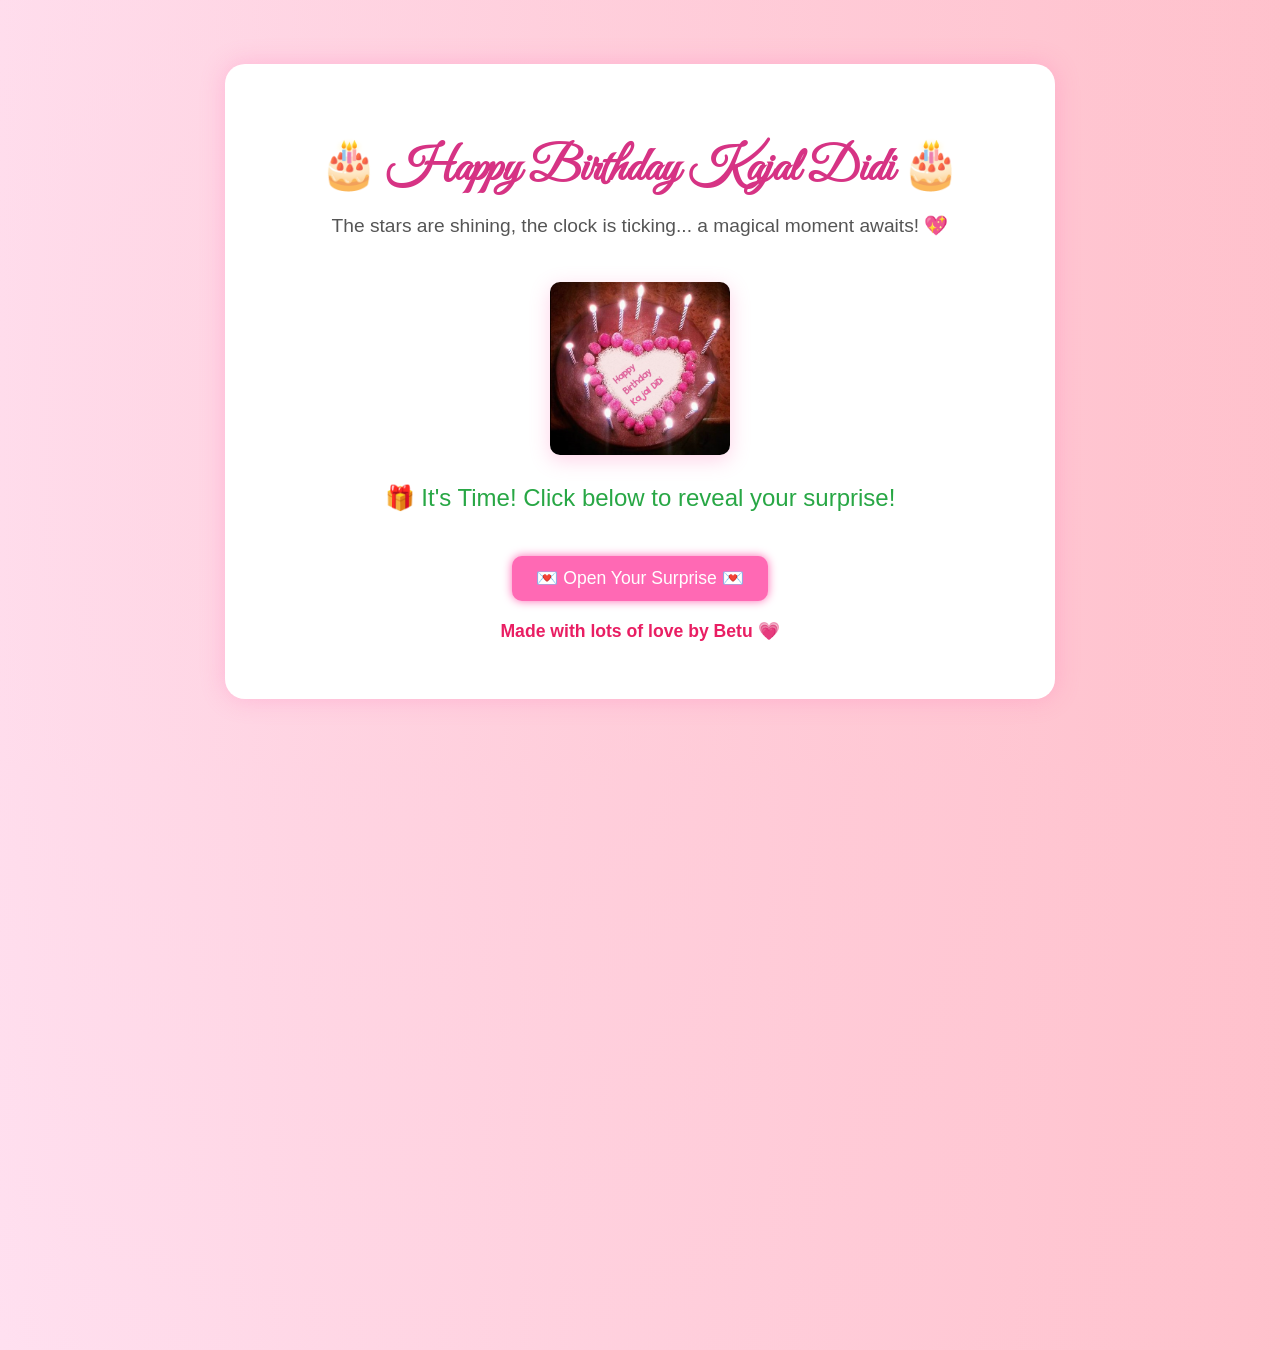
<file: index.html>
<!DOCTYPE html>
<html lang="en">

<head>
  <meta charset="UTF-8" />
  <meta name="viewport" content="width=device-width, initial-scale=1.0" />
  <title>Happy Birthday Kajal Didi 🎉</title>
  <link href="https://fonts.googleapis.com/css2?family=Great+Vibes&family=Segoe+UI&display=swap" rel="stylesheet">
  <link rel="stylesheet" href="style.css" />
</head>

<body>
  <div class="background-animation"></div>
  <div class="container">
    <h1>🎂 Happy Birthday Kajal Didi 🎂</h1>
    <p class="message">The stars are shining, the clock is ticking... a magical moment awaits! 💖</p>

    <div class="countdown" id="countdown">
      <h2>Surprise Unlocks In:</h2>
      <div class="time-boxes">
        <div><span id="days">00</span>
          <p>Days</p>
        </div>
        <div><span id="hours">00</span>
          <p>Hours</p>
        </div>
        <div><span id="minutes">00</span>
          <p>Minutes</p>
        </div>
        <div><span id="seconds">00</span>
          <p>Seconds</p>
        </div>
      </div>
    </div>

    <div id="surprise" style="display: none;">
      <img src="birthday_cake.png" alt="Cake" class="cake-img">
      <p class="surprise-text">🎁 It's Time! Click below to reveal your surprise!</p>
      <a href="surprise.html" class="reveal-button">💌 Open Your Surprise 💌</a>
      <p class="love-msg">Made with lots of love by Betu 💗</p>
    </div>
  </div>

  <script src="script.js"></script>
</body>

</html>
</file>
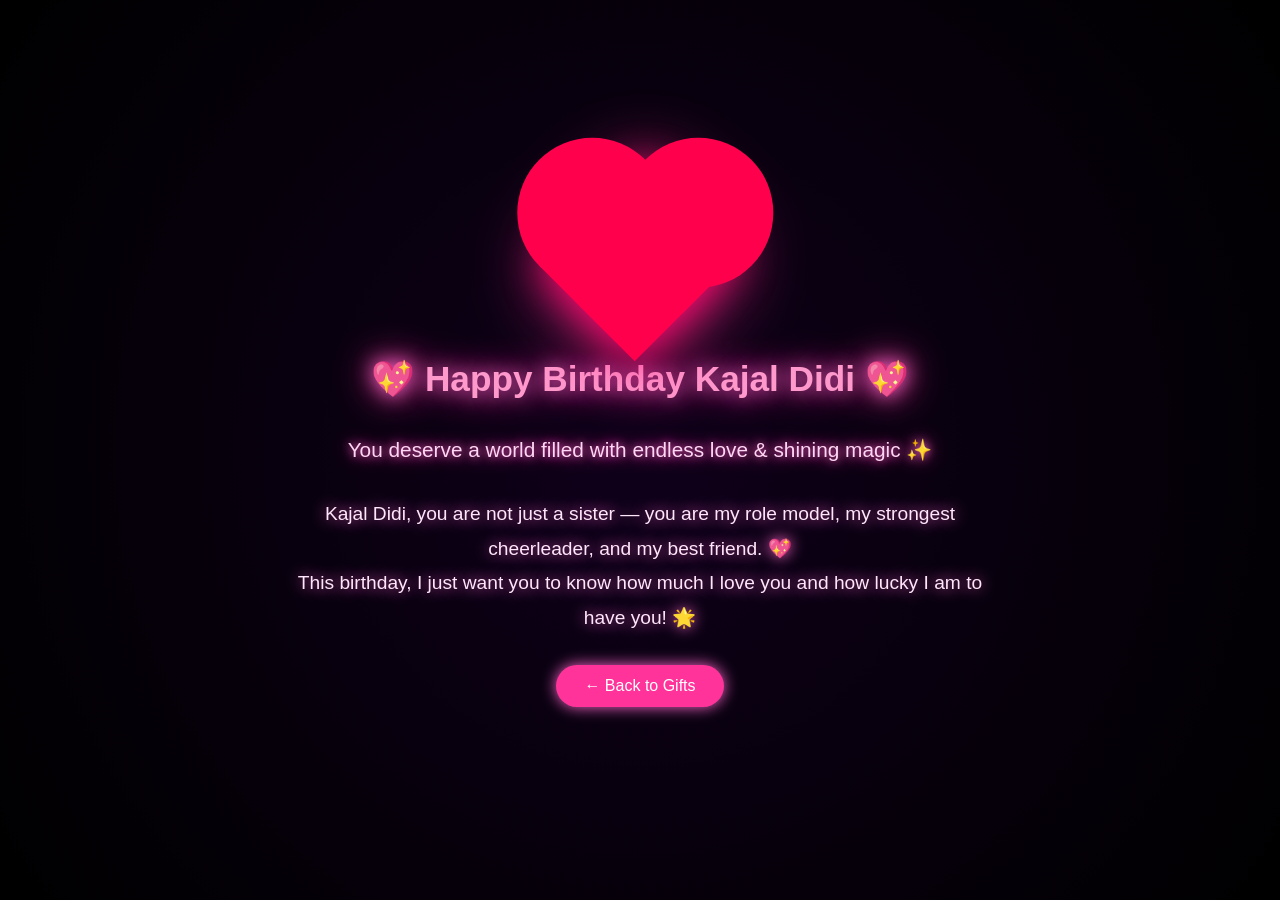
<file: gift1.html>
<!DOCTYPE html>
<html lang="en">
<head>
  <meta charset="UTF-8">
  <meta name="viewport" content="width=device-width, initial-scale=1.0">
  <title>Gift 1 💖</title>
  <style>
    body {
      margin: 0;
      height: 100vh;
      display: flex;
      flex-direction: column;
      justify-content: center;
      align-items: center;
      background: radial-gradient(circle at center, #0f001a, #000);
      color: #fff;
      font-family: 'Poppins', sans-serif;
      text-align: center;
      overflow-y: auto; /* scroll enabled */
    }

    /* Magical Heart */
    .heart {
      position: relative;
      width: 150px;
      height: 135px;
      background: #ff004c;
      transform: rotate(-45deg);
      animation: flip 4s infinite linear;
      box-shadow: 0 0 40px #ff0066, 0 0 80px #ff3399;
    }

    .heart::before,
    .heart::after {
      content: "";
      position: absolute;
      width: 150px;
      height: 150px;
      border-radius: 50%;
      background: #ff004c;
    }

    .heart::before {
      top: -75px;
      left: 0;
    }

    .heart::after {
      left: 75px;
      top: 0;
    }

    /* Animation */
    @keyframes flip {
      0%   { transform: rotate(-45deg) rotateY(0deg); }
      50%  { transform: rotate(-45deg) rotateY(180deg); }
      100% { transform: rotate(-45deg) rotateY(360deg); }
    }

    h1 {
      font-size: 2.2rem;
      margin-top: 30px;
      color: #ff99cc;
      text-shadow: 0 0 20px #ff66cc, 0 0 40px #ff3399;
    }

    p {
      font-size: 1.3rem;
      color: #ffd6f3;
      margin: 15px 0;
      text-shadow: 0 0 10px #ff66cc, 0 0 20px #ff3399;
    }

    .msg {
      font-size: 1.2rem;
      color: #ffe6fa;
      max-width: 700px;
      line-height: 1.8;
      margin: 20px auto 30px;
      text-shadow: 0 0 15px #ff66cc;
    }

    /* Back Button */
    .btn {
      background: #ff3399;
      border: none;
      padding: 12px 28px;
      border-radius: 50px;
      font-size: 1rem;
      color: white;
      cursor: pointer;
      box-shadow: 0 0 15px #ff66cc;
      transition: all 0.3s ease;
    }

    .btn:hover {
      background: #ff66cc;
      box-shadow: 0 0 30px #ff3399;
      transform: scale(1.1);
    }
  </style>
</head>
<body>
  <div class="heart"></div>
  <h1>💖 Happy Birthday Kajal Didi 💖</h1>
  <p>You deserve a world filled with endless love & shining magic ✨</p>
  
  <!-- Added heartfelt message -->
  <div class="msg">
    Kajal Didi, you are not just a sister — you are my role model, my strongest cheerleader, and my best friend. 💖<br>
    This birthday, I just want you to know how much I love you and how lucky I am to have you! 🌟
  </div>
  
  <a href="surprise.html"><button class="btn">← Back to Gifts</button></a>

   <!-- Birthday Song -->
  <audio autoplay loop>
    <source src="happy_birthday.mp3" type="audio/mpeg">
  </audio>
</body>
</html>
</file>
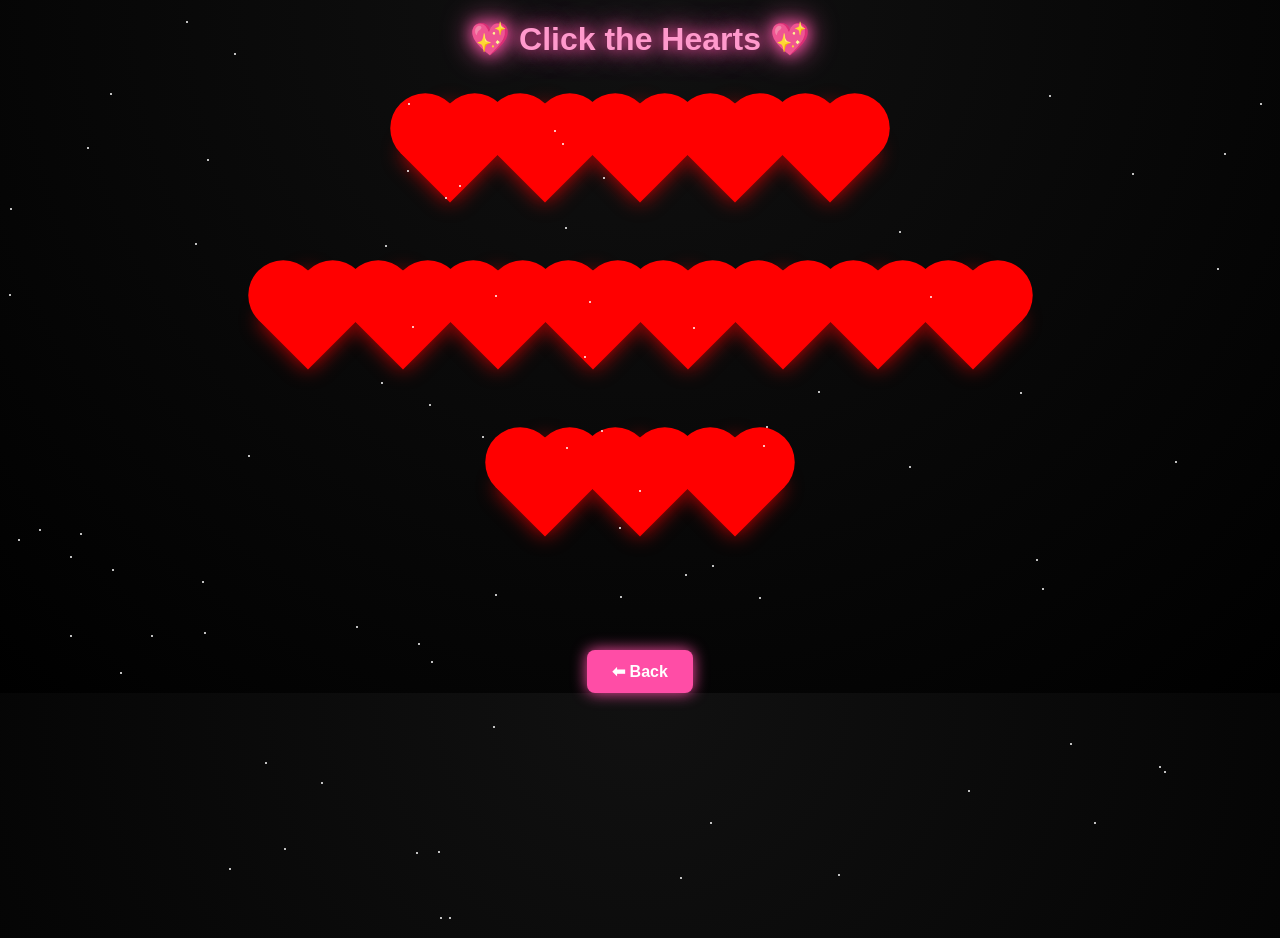
<file: gift10.html>
<!DOCTYPE html>
<html lang="en">
<head>
  <meta charset="UTF-8">
  <meta name="viewport" content="width=device-width, initial-scale=1.0">
  <title>Gift 10 - Hearts Surprise</title>
  <style>
    body {
      margin: 0;
      background: radial-gradient(circle at top, #111 0%, #000 100%);
      color: white;
      font-family: 'Segoe UI', sans-serif;
      text-align: center;
      overflow-y: auto; /* scroll enabled */
      position: relative;
    }

    h1 {
      margin: 20px;
      font-size: 2rem;
      color: #ff99cc;
      text-shadow: 0 0 15px #ff4da6, 0 0 30px #ff66b2;
    }

    .row {
      display: flex;
      justify-content: center;
      margin: 60px 0; /* 👈 zyada spacing between rows */
      gap: 25px;
    }

    .heart {
      width: 70px;
      height: 70px;
      background: red;
      position: relative;
      transform: rotate(-45deg);
      cursor: pointer;
      box-shadow: 0 0 20px rgba(255,0,0,0.8);
      transition: transform 0.3s, opacity 0.5s;
    }

    .heart:before,
    .heart:after {
      content: "";
      width: 70px;
      height: 70px;
      background: red;
      border-radius: 50%;
      position: absolute;
    }

    .heart:before {
      top: -35px;
      left: 0;
    }

    .heart:after {
      top: 0;
      left: 35px;
    }

    .letter {
      font-size: 2rem;
      color: yellow;
      font-weight: bold;
      opacity: 0;
      transition: opacity 0.5s;
      text-shadow: 0 0 10px gold, 0 0 20px orange;
    }

    /* Fireworks */
    .firework {
      position: absolute;
      width: 5px;
      height: 5px;
      background: gold;
      border-radius: 50%;
      animation: explode 1s ease-out forwards;
      pointer-events: none;
    }

    @keyframes explode {
      0% { transform: scale(1); opacity: 1; }
      100% { transform: scale(5); opacity: 0; }
    }

    /* Stars twinkling in background */
    .bg-star {
      position: absolute;
      width: 2px;
      height: 2px;
      background: white;
      border-radius: 50%;
      animation: bg-twinkle 3s infinite ease-in-out;
    }

    @keyframes bg-twinkle {
      0%, 100% { opacity: 0.2; transform: scale(0.8); }
      50% { opacity: 1; transform: scale(1.4); }
    }

    /* Raining sparkles */
    .rain {
      position: absolute;
      top: -10px;
      font-size: 0.8rem; /* 👈 smaller particles */
      color: gold;
      text-shadow: 0 0 4px #fff, 0 0 10px yellow, 0 0 18px orange;
      animation: fall linear forwards;
      pointer-events: none;
      opacity: 0.9;
    }

    @keyframes fall {
      0% { transform: translateY(0); opacity: 1; }
      100% { transform: translateY(100vh); opacity: 0; }
    }

    /* Back button */
    .back-btn {
      display: inline-block;
      margin-top: 30px;
      padding: 12px 25px;
      background: #ff4da6;
      color: white;
      text-decoration: none;
      border-radius: 8px;
      font-weight: bold;
      box-shadow: 0 0 15px #ff4da6;
      transition: 0.3s;
    }

    .back-btn:hover {
      background: #ff1a8c;
      box-shadow: 0 0 25px #ff1a8c, 0 0 40px #ff66cc;
    }
  </style>
</head>
<body>
  <h1>💖 Click the Hearts 💖</h1>

  <div class="row" id="row1"></div>
  <div class="row" id="row2"></div>
  <div class="row" id="row3"></div>

  <a href="surprise.html" class="back-btn">⬅ Back</a>

  <!-- Background song -->
  <audio autoplay loop hidden>
    <source src="happy_birthday.mp3" type="audio/mpeg">
  </audio>

  <script>
    const words = [
      "HAPPY".split(""),
      "BIRTHDAY".split(""),
      ["🍫","🎂","🍫"]
    ];

    const rows = [document.getElementById("row1"), document.getElementById("row2"), document.getElementById("row3")];

    // Create hearts for each row
    words.forEach((letters, rowIndex) => {
      letters.forEach(letter => {
        let container = document.createElement("div");

        let heart = document.createElement("div");
        heart.className = "heart";

        let span = document.createElement("span");
        span.className = "letter";
        span.innerText = letter;

        container.appendChild(heart);
        container.appendChild(span);

        heart.addEventListener("click", function (event) {
          heart.style.opacity = "0"; 
          setTimeout(() => heart.remove(), 500);
          span.style.opacity = "1";  
          launchFirework(event.clientX, event.clientY);
        });

        rows[rowIndex].appendChild(container);
      });
    });

    // Fireworks on click
    function launchFirework(x, y) {
      for (let i = 0; i < 20; i++) {
        let fw = document.createElement("div");
        fw.className = "firework";
        fw.style.left = x + "px";
        fw.style.top = y + "px";
        document.body.appendChild(fw);
        setTimeout(() => fw.remove(), 1000);
      }
    }

    // ✨ Continuous raining sparkles
    function rainEffect() {
      const symbols = ["✨","🌟","💖","💫"]; // shiny symbols
      setInterval(() => {
        let rain = document.createElement("div");
        rain.className = "rain";
        rain.innerText = symbols[Math.floor(Math.random()*symbols.length)];
        rain.style.left = Math.random() * window.innerWidth + "px";
        rain.style.fontSize = (10 + Math.random()*15) + "px";
        rain.style.animationDuration = (3 + Math.random()*3) + "s";
        document.body.appendChild(rain);
        setTimeout(() => rain.remove(), 6000);
      }, 150); // faster rain
    }

    // 🌌 Background stars twinkling
    function backgroundStars() {
      for (let i = 0; i < 80; i++) {
        let star = document.createElement("div");
        star.className = "bg-star";
        star.style.left = Math.random() * window.innerWidth + "px";
        star.style.top = Math.random() * window.innerHeight + "px";
        star.style.animationDuration = (2 + Math.random()*3) + "s";
        document.body.appendChild(star);
      }
    }

    // Start effects
    rainEffect();
    backgroundStars();
  </script>
</body>
</html>
</file>
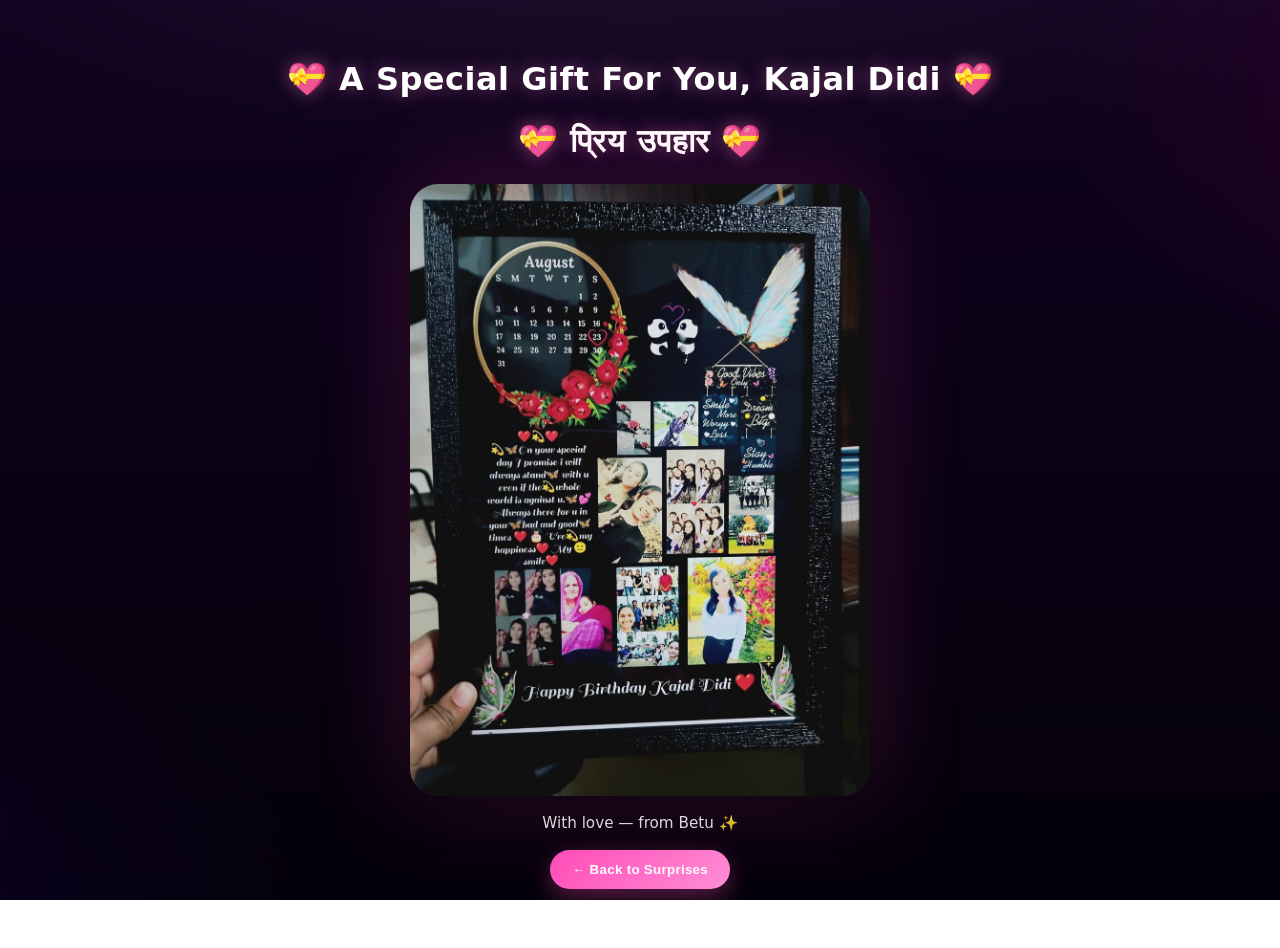
<file: gift2.html>
<!DOCTYPE html>
<html lang="en">
<head>
  <meta charset="UTF-8" />
  <meta name="viewport" content="width=device-width, initial-scale=1.0"/>
  <title>Gift 2 🎆 Surprise!</title>
  <style>
    :root{
      --bg1:#04010a;
      --bg2:#10021f;
      --accent:#ff4db8;
    }

    /* Layout */
    html,body{
      margin:0;
      height:100%;
      overflow-y: auto; /* scroll enabled */
      font-family: "Poppins", system-ui, -apple-system, Segoe UI, Roboto, Arial, sans-serif;
      color:#fff;
      background:
        radial-gradient(1500px 600px at 50% -20%, rgba(255,255,255,.08), transparent 60%),
        radial-gradient(800px 500px at 120% 10%, rgba(255,0,128,.12), transparent 60%),
        radial-gradient(1000px 700px at -20% 110%, rgba(64,0,255,.12), transparent 60%),
        linear-gradient(180deg, var(--bg2), var(--bg1));
    }

    .wrap{
      position:relative;
      height:100%;
      display:flex;
      flex-direction:column;
      justify-content:center;
      align-items:center;
      gap:18px;
      text-align:center;
      padding:24px;
    }

    h1{
      margin:0 0 6px;
      font-weight:700;
      letter-spacing:.5px;
      text-shadow:0 0 18px rgba(255,128,200,.45);
    }

    /* Image card */
    .frame{
      position:relative;
      max-width:min(92vw, 900px);
      max-height:min(68vh, 70rem);
      border-radius:28px;
      overflow-y: auto; /* scroll enabled */
      box-shadow:
        0 0 0 2px rgba(255,255,255,.06) inset,
        0 12px 40px rgba(0,0,0,.55),
        0 0 90px rgba(255,77,184,.25);
      animation: breathe 6s ease-in-out infinite;
      background:#111;
    }
    .frame::before{
      content:"";
      position:absolute; inset:-2px;
      border-radius:30px;
      background: conic-gradient(from 0deg, #ff7ad9, #7c3aed, #06b6d4, #ff7ad9);
      filter: blur(22px);
      opacity:.35;
      z-index:-1;
      animation: spin 16s linear infinite;
    }
    .gift-img{
      display:block;
      width:100%;
      height:100%;
      object-fit:cover;
    }
    @keyframes spin{ to{ transform: rotate(360deg);} }
    @keyframes breathe{
      0%,100%{ transform: translateY(0) scale(1); }
      50%{ transform: translateY(-6px) scale(1.01); }
    }

    /* Back button */
    .btn{
      appearance:none;
      border:0;
      padding:12px 22px;
      border-radius:999px;
      background: linear-gradient(135deg, #ff4db8, #ff8fd6);
      color:#fff; font-weight:700; letter-spacing:.3px;
      box-shadow:0 8px 24px rgba(255,77,184,.35);
      cursor:pointer;
      transition: transform .18s ease, box-shadow .18s ease, filter .18s ease;
    }
    .btn:hover{ transform: translateY(-2px) scale(1.03); box-shadow:0 10px 28px rgba(255,77,184,.45); }
    .btn:active{ transform: translateY(0) scale(.99); filter: brightness(.95); }

    /* Floating sparkles (ambient stars) */
    .sparkle{
      position:fixed;
      width:4px; height:4px; border-radius:50%;
      background: white; opacity:.9;
      box-shadow:0 0 10px white, 0 0 24px #ffd6f3;
      animation: floatUp var(--dur) linear infinite;
      left: var(--x); bottom:-20px;
      filter: drop-shadow(0 0 6px #fff);
    }
    @keyframes floatUp{
      from{ transform: translateY(0) scale(.6); opacity:.0;}
      10%{opacity:1;}
      to{ transform: translateY(-110vh) scale(1.1); opacity:0; }
    }

    /* Fireworks (crackers) */
    .firework{
      --x:50vw; --y:50vh; --hue:320; --size:220; --spread:1;
      position:fixed; left:var(--x); top:var(--y); pointer-events:none;
    }
    .firework .particle{
      position:absolute; left:0; top:0; width:6px; height:6px; border-radius:50%;
      background: hsl(var(--hue), 100%, 60%);
      box-shadow: 0 0 16px hsl(var(--hue), 100%, 60%);
      transform: translate(-50%, -50%) rotate(var(--angle)) translateY(0);
      animation: boom calc(600ms + var(--rand)*400ms) cubic-bezier(.2,.6,.3,1) forwards;
      opacity:.98;
    }
    @keyframes boom{
      0%{ transform: translate(-50%,-50%) rotate(var(--angle)) translateY(0) scale(.9); opacity:1;}
      80%{ opacity:1;}
      100%{ transform: translate(-50%,-50%) rotate(var(--angle)) translateY(var(--distance)) scale(.9); opacity:0;}
    }
    /* trails */
    .firework .particle::after{
      content:"";
      position:absolute; left:50%; top:50%;
      width:2px; height:18px; transform: translate(-50%,-100%);
      background: linear-gradient(to bottom, rgba(255,255,255,.9), rgba(255,255,255,0));
      filter: blur(0.5px);
      opacity:.7;
    }

    /* Tiny label under image (optional) */
    .caption{
      font-size:.95rem; opacity:.85;
    }

    /* Make image nicely responsive */
    @media (max-width: 600px){
      .frame{ max-height: 56vh; }
      h1{ font-size: 1.35rem; }
    }
  </style>
</head>
<body>
  <div class="wrap">
    <h1>💝 A Special Gift For You, Kajal Didi 💝</h1>
    <h1>💝 प्रिय उपहार 💝</h1>


    <div class="frame" aria-label="Surprise Gift">
      <img class="gift-img" src="uphar.jpg" alt="My surprise gift for you">
    </div>

    <div class="caption">With love — from Betu ✨</div>

    <button class="btn" onclick="location.href='surprise.html'">← Back to Surprises</button>
  </div>

  <audio autoplay loop>
    <source src="happy_birthday.mp3" type="audio/mpeg">
  </audio>

  <script>
    /* Floating sparkles */
    (function makeSparkles(){
      const COUNT = 50;
      for(let i=0;i<COUNT;i++){
        const s=document.createElement('div');
        s.className='sparkle';
        s.style.setProperty('--x', Math.random()*100 + 'vw');
        s.style.setProperty('--dur', (3 + Math.random()*4) + 's');
        document.body.appendChild(s);
        // Stagger start
        s.style.animationDelay = (-Math.random()*5)+'s';
      }
    })();

    /* Fireworks (crackers) */
    function launchFirework(){
      const fw = document.createElement('div');
      fw.className='firework';

      // random position (not too close to edges)
      const x = 10 + Math.random()*80;   // vw
      const y = 18 + Math.random()*50;   // vh
      fw.style.setProperty('--x', x + 'vw');
      fw.style.setProperty('--y', y + 'vh');

      // random hue + size
      const hue = Math.floor(Math.random()*360);
      fw.style.setProperty('--hue', hue);
      const size = 140 + Math.random()*180; // distance
      fw.style.setProperty('--size', size);

      // create particles
      const particles = 26;
      for(let i=0;i<particles;i++){
        const p = document.createElement('div');
        p.className='particle';
        const angle = (360/particles)*i + (Math.random()*6-3);
        p.style.setProperty('--angle', angle + 'deg');
        p.style.setProperty('--distance', (size * (.75 + Math.random()*0.35)) + 'px');
        p.style.setProperty('--rand', Math.random());
        fw.appendChild(p);
      }

      document.body.appendChild(fw);
      // clean after animation
      setTimeout(()=> fw.remove(), 1600);
    }

    // Launch fireworks repeatedly
    setInterval(launchFirework, 700);
    // burst a few immediately
    for(let i=0;i<3;i++) setTimeout(launchFirework, i*250);
  </script>
</body>
</html>
</file>
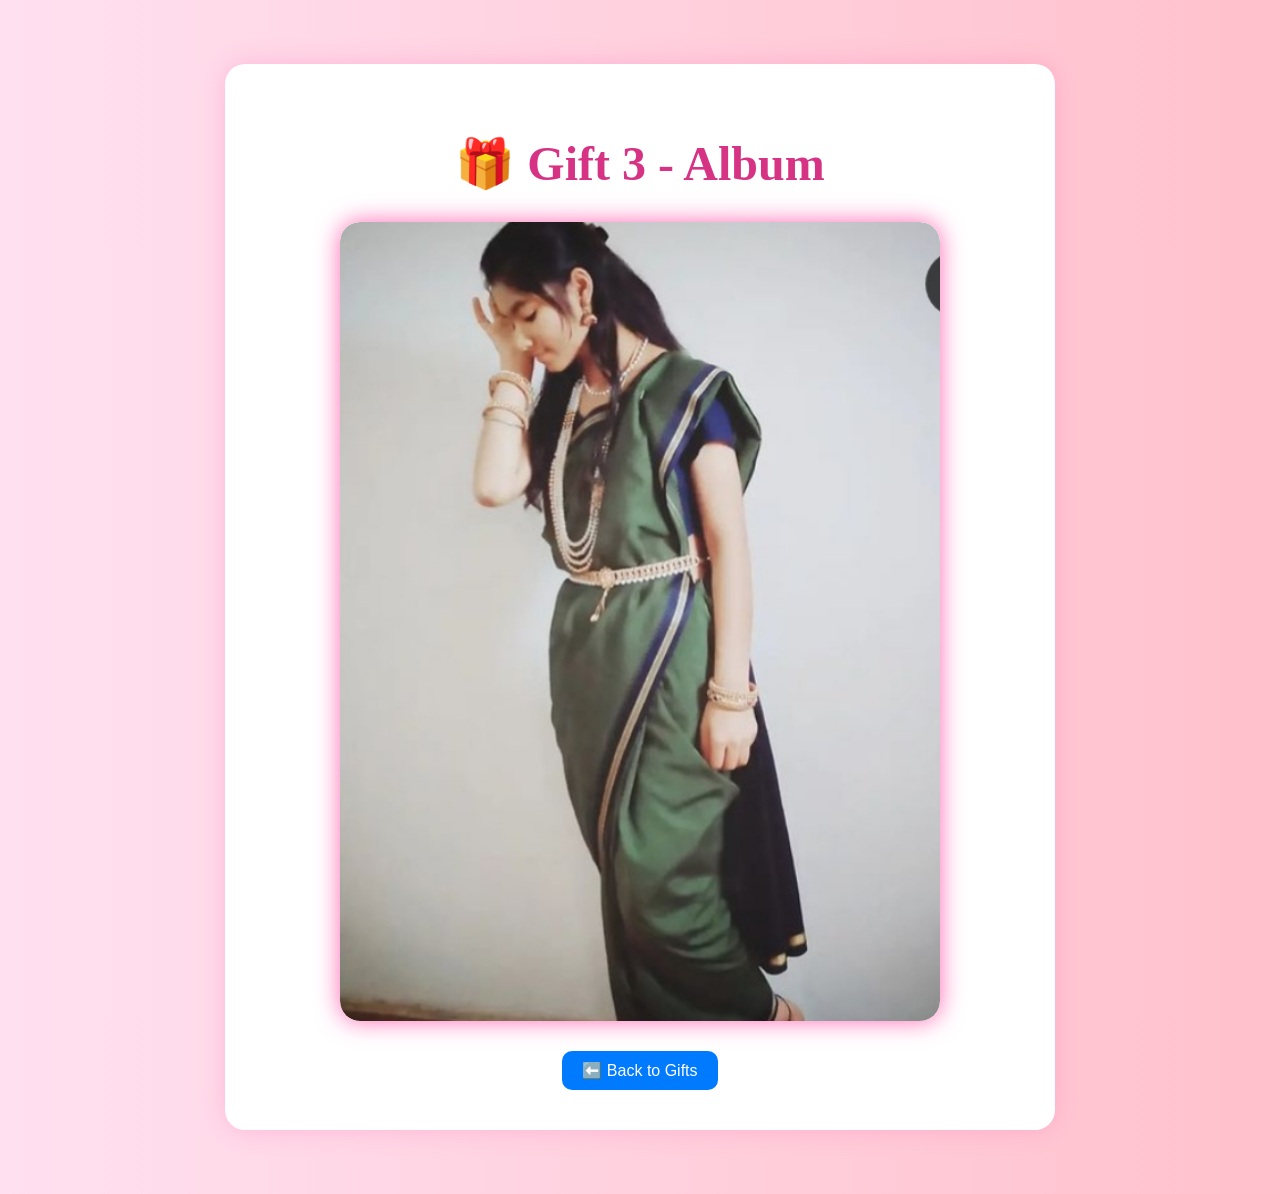
<file: gift3.html>
<!DOCTYPE html>
<html lang="en">

<head>
  <meta charset="UTF-8" />
  <meta name="viewport" content="width=device-width, initial-scale=1.0" />
  <title>Gift 3 - Photo Album</title>
  <link rel="stylesheet" href="style.css" />
  <style>
    .slideshow-container {
      position: relative;
      max-width: 600px;
      margin: auto;
      border-radius: 20px;
      overflow-y: auto; /* scroll enabled */
      box-shadow: 0 0 25px #ff69b4;
      margin-top: 30px;
    }

    .slide {
      display: none;
      width: 100%;
      border-radius: 20px;
    }

    .active-slide {
      display: block;
      animation: fade 1.2s ease-in-out;
    }

    @keyframes fade {
      from {
        opacity: 0.3;
      }

      to {
        opacity: 1;
      }
    }

    

    .back-button {
      margin-top: 30px;
      display: inline-block;
      padding: 10px 20px;
      background: #007bff;
      color: white;
      text-decoration: none;
      border-radius: 10px;
      transition: background 0.3s ease;
    }

    .back-button:hover {
      background: #0056b3;
    }
  </style>
</head>

<body>
  <div class="container">
    <h1>🎁 Gift 3 - Album</h1>
    <div class="slideshow-container">
      <img src="pic1.jpg" class="slide active-slide" />
      <img src="pic2.jpg" class="slide" />
      <img src="pic3.jpg" class="slide" />
      <img src="pic4.jpg" class="slide" />
      <img src="pic5.jpg" class="slide" />
      <img src="pic6.jpg" class="slide" />
      <img src="pic7.jpg" class="slide" />
      <img src="pic8.jpg" class="slide" />
      <img src="pic9.jpg" class="slide" />
      <img src="pic10.jpg" class="slide" />

    </div>
    <a href="surprise.html" class="back-button">⬅️ Back to Gifts</a>
  </div>

  <script>
    let slideIndex = 0;
    const slides = document.querySelectorAll(".slide");

    function showNextSlide() {
      slides[slideIndex].classList.remove("active-slide");
      slideIndex = (slideIndex + 1) % slides.length;
      slides[slideIndex].classList.add("active-slide");
    }

    setInterval(showNextSlide, 3000);

    
  </script>
  <!-- Birthday Song -->
  <audio autoplay loop>
    <source src="happy_birthday.mp3" type="audio/mpeg">
  </audio>
</body>

</html>
</file>
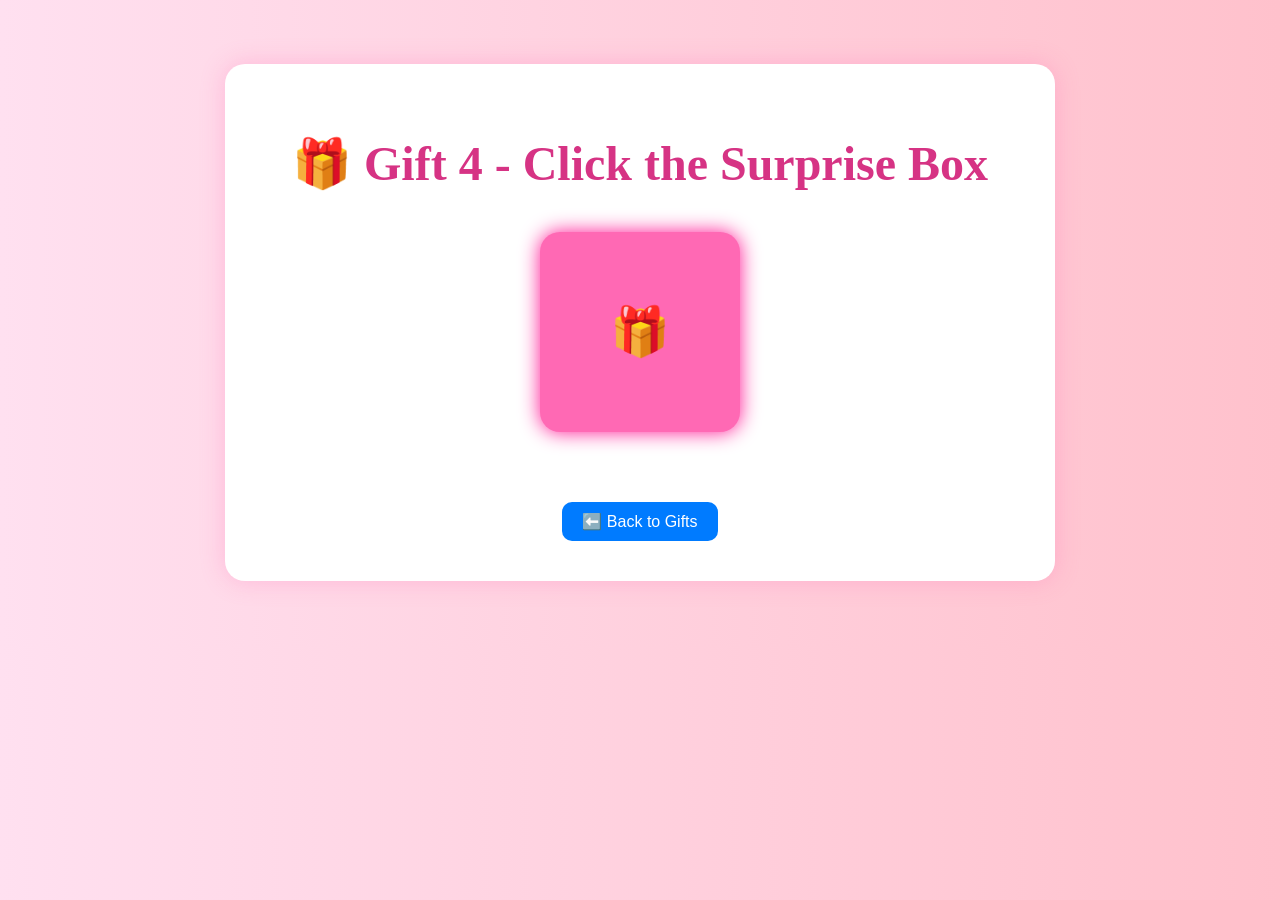
<file: gift4.html>
<!DOCTYPE html>
<html lang="en">
<head>
  <meta charset="UTF-8" />
  <meta name="viewport" content="width=device-width, initial-scale=1.0"/>
  <title>Gift 4 - Secret Message</title>
  <link rel="stylesheet" href="style.css" />
  <style>
    .gift-box {
      width: 200px;
      height: 200px;
      margin: 40px auto;
      background: #ff69b4;
      border-radius: 20px;
      box-shadow: 0 0 20px #ff1493;
      display: flex;
      align-items: center;
      justify-content: center;
      cursor: pointer;
      transition: transform 0.3s ease;
    }

    .gift-box:hover {
      transform: scale(1.05);
    }

    .gift-icon {
      font-size: 3rem;
      color: white;
    }

    .secret-message {
      display: none;
      font-size: 1.4rem;
      color: #4CAF50;
      margin-top: 20px;
      animation: fadeIn 1s ease-in-out;
    }

    @keyframes fadeIn {
      from { opacity: 0; }
      to { opacity: 1; }
    }

    .back-button {
      margin-top: 30px;
      display: inline-block;
      padding: 10px 20px;
      background: #007bff;
      color: white;
      text-decoration: none;
      border-radius: 10px;
      transition: background 0.3s ease;
    }

    .back-button:hover {
      background: #0056b3;
    }
  </style>
</head>
<body>
  <div class="container">
    <h1>🎁 Gift 4 - Click the Surprise Box</h1>

    <div class="gift-box" onclick="revealMessage()">
      <div class="gift-icon">🎁</div>
    </div>

    <div id="secret" class="secret-message">
      Dear Kajal Didi,<br/>
      You are a blessing in every way.<br/>
      May your year be filled with love, laughter, success, and sweet surprises!<br/><br/>
      Happy Birthday! ❤️
    </div>

    <a href="surprise.html" class="back-button">⬅️ Back to Gifts</a>
  </div>

  <script>
    function revealMessage() {
      document.getElementById("secret").style.display = "block";
    }
  </script>
  <!-- Birthday Song -->
  <audio autoplay loop>
    <source src="happy_birthday.mp3" type="audio/mpeg">
  </audio>
</body>
</html>
</file>
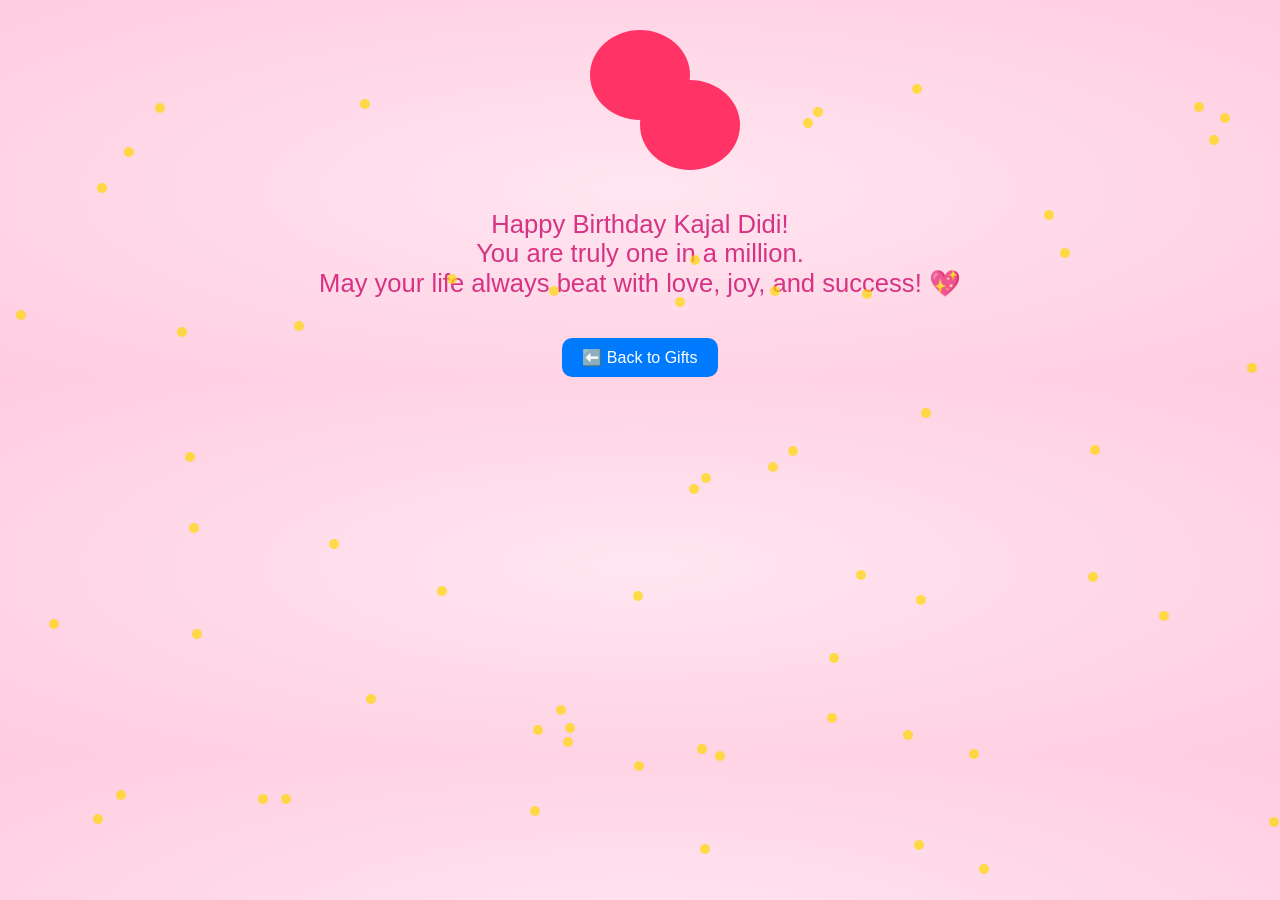
<file: gift5.html>
<!DOCTYPE html>
<html lang="en">
<head>
  <meta charset="UTF-8" />
  <meta name="viewport" content="width=device-width, initial-scale=1.0"/>
  <title>Gift 5 - Heart Wish</title>
  <link rel="stylesheet" href="style.css" />
  <style>
    body {
      background: radial-gradient(#ffe6f0, #ffcce0);
      overflow-y: auto; /* scroll enabled */
    }

    .heart-container {
      display: flex;
      flex-direction: column;
      align-items: center;
      margin-top: 80px;
    }

    .heart {
      width: 100px;
      height: 90px;
      position: relative;
      animation: beat 1s infinite;
    }

    .heart::before,
    .heart::after {
      content: "";
      position: absolute;
      width: 100px;
      height: 90px;
      background: #ff3366;
      border-radius: 50%;
    }

    .heart::before {
      top: -50px;
      left: 0;
    }

    .heart::after {
      left: 50px;
      top: 0;
    }

    @keyframes beat {
      0%, 100% {
        transform: scale(1);
      }
      50% {
        transform: scale(1.1);
      }
    }

    .wish {
      font-size: 1.6rem;
      color: #d63384;
      margin-top: 40px;
      text-align: center;
      animation: fadeIn 3s ease-in-out;
    }

    @keyframes fadeIn {
      0% { opacity: 0; transform: translateY(20px); }
      100% { opacity: 1; transform: translateY(0); }
    }

    .sparkle {
      position: absolute;
      width: 10px;
      height: 10px;
      background: gold;
      border-radius: 50%;
      animation: sparkle 6s infinite;
      opacity: 0.7;
    }

    @keyframes sparkle {
      0% { transform: translateY(0); opacity: 1; }
      100% { transform: translateY(-800px); opacity: 0; }
    }

    .back-button {
      margin-top: 40px;
      display: inline-block;
      padding: 10px 20px;
      background: #007bff;
      color: white;
      text-decoration: none;
      border-radius: 10px;
    }

    .back-button:hover {
      background: #0056b3;
    }
  </style>
</head>
<body>
  <div class="heart-container">
    <div class="heart"></div>
    <div class="wish">
      Happy Birthday Kajal Didi!<br/>
      You are truly one in a million.<br/>
      May your life always beat with love, joy, and success! 💖
    </div>
    <a href="surprise.html" class="back-button">⬅️ Back to Gifts</a>
  </div>

  <!-- Sparkles -->
  <script>
    for (let i = 0; i < 60; i++) {
      const sparkle = document.createElement('div');
      sparkle.classList.add('sparkle');
      sparkle.style.left = Math.random() * 100 + 'vw';
      sparkle.style.top = Math.random() * 100 + 'vh';
      sparkle.style.animationDuration = (Math.random() * 4 + 3) + 's';
      document.body.appendChild(sparkle);
    }
  </script>
  <!-- Birthday Song -->
  <audio autoplay loop>
    <source src="happy_birthday.mp3" type="audio/mpeg">
  </audio>
</body>
</html>
</file>
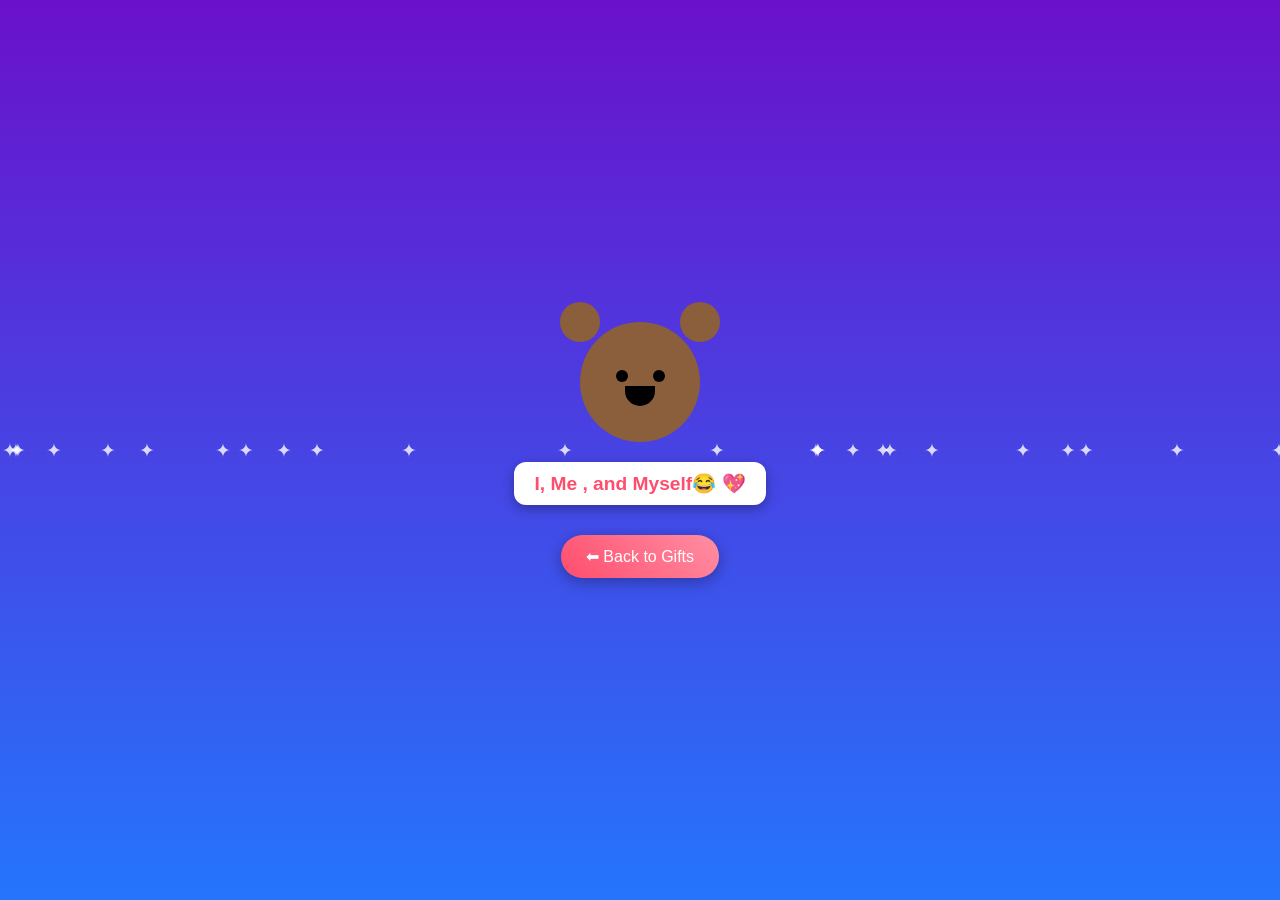
<file: gift6.html>
<!DOCTYPE html>
<html lang="en">
<head>
  <meta charset="UTF-8">
  <meta name="viewport" content="width=device-width, initial-scale=1.0">
  <title>Gift 6 🐻</title>
  <style>
    body {
      margin: 0;
      padding: 0;
      height: 100vh;
      display: flex;
      flex-direction: column;
      justify-content: center;
      align-items: center;
      background: linear-gradient(to bottom, #6a11cb, #2575fc);
      font-family: 'Poppins', sans-serif;
      overflow-y: auto; /* scroll enabled */
    }

    /* Cartoon Bear */
    .bear {
      position: relative;
      width: 120px;
      height: 120px;
      background: #8b5e3c;
      border-radius: 50%;
      display: flex;
      justify-content: center;
      align-items: center;
      animation: wave 2s infinite ease-in-out;
    }
    .bear::before, .bear::after {
      content: '';
      position: absolute;
      width: 40px;
      height: 40px;
      background: #8b5e3c;
      border-radius: 50%;
      top: -20px;
    }
    .bear::before { left: -20px; }
    .bear::after { right: -20px; }

    .eyes {
      position: absolute;
      top: 40%;
      display: flex;
      gap: 25px;
    }
    .eyes div {
      width: 12px;
      height: 12px;
      background: #000;
      border-radius: 50%;
    }

    .mouth {
      position: absolute;
      bottom: 30%;
      width: 30px;
      height: 20px;
      background: #000;
      border-radius: 0 0 15px 15px;
    }

    @keyframes wave {
      0%, 100% { transform: rotate(0deg); }
      50% { transform: rotate(10deg); }
    }

    /* Signboard */
    .sign {
      margin-top: 20px;
      padding: 10px 20px;
      background: #fff;
      border-radius: 12px;
      box-shadow: 0 4px 12px rgba(0,0,0,0.3);
      font-size: 1.2rem;
      font-weight: bold;
      color: #ff4d6d;
      animation: glow 2s infinite alternate;
    }
    @keyframes glow {
      from { box-shadow: 0 0 10px #fff, 0 0 20px #ff4d6d; }
      to { box-shadow: 0 0 20px #fff, 0 0 40px #ff8fa3; }
    }

    /* Floating Stars */
    .star {
      position: absolute;
      color: #fff;
      font-size: 1.2rem;
      animation: float 5s infinite linear;
      opacity: 0.8;
    }
    @keyframes float {
      0% { transform: translateY(100vh) scale(0.5); opacity: 0; }
      30% { opacity: 1; }
      100% { transform: translateY(-10vh) scale(1); opacity: 0; }
    }

    /* Button */
    .back-btn {
      margin-top: 30px;
      padding: 12px 25px;
      font-size: 16px;
      background: linear-gradient(45deg, #ff4d6d, #ff8fa3);
      color: #fff;
      border: none;
      border-radius: 25px;
      cursor: pointer;
      transition: 0.3s;
      box-shadow: 0 4px 15px rgba(0,0,0,0.3);
      text-decoration: none;
    }
    .back-btn:hover {
      transform: scale(1.1);
      box-shadow: 0 6px 20px rgba(0,0,0,0.5);
    }
  </style>
</head>
<body>
  <!-- Cute Bear -->
  <div class="bear">
    <div class="eyes">
      <div></div>
      <div></div>
    </div>
    <div class="mouth"></div>
  </div>

  <!-- Signboard -->
  <div class="sign">I, Me , and Myself😂 💖</div>

  <!-- Back Button -->
  <a href="surprise.html" class="back-btn">⬅ Back to Gifts</a>

  <!-- Stars -->
  <script>
    for (let i = 0; i < 25; i++) {
      let star = document.createElement("div");
      star.className = "star";
      star.innerHTML = "✦";
      star.style.left = Math.random() * 100 + "vw";
      star.style.animationDuration = 3 + Math.random() * 4 + "s";
      document.body.appendChild(star);
    }
  </script>
  <!-- Birthday Song -->
  <audio autoplay loop>
    <source src="happy_birthday.mp3" type="audio/mpeg">
  </audio>
</body>
</html>
</file>
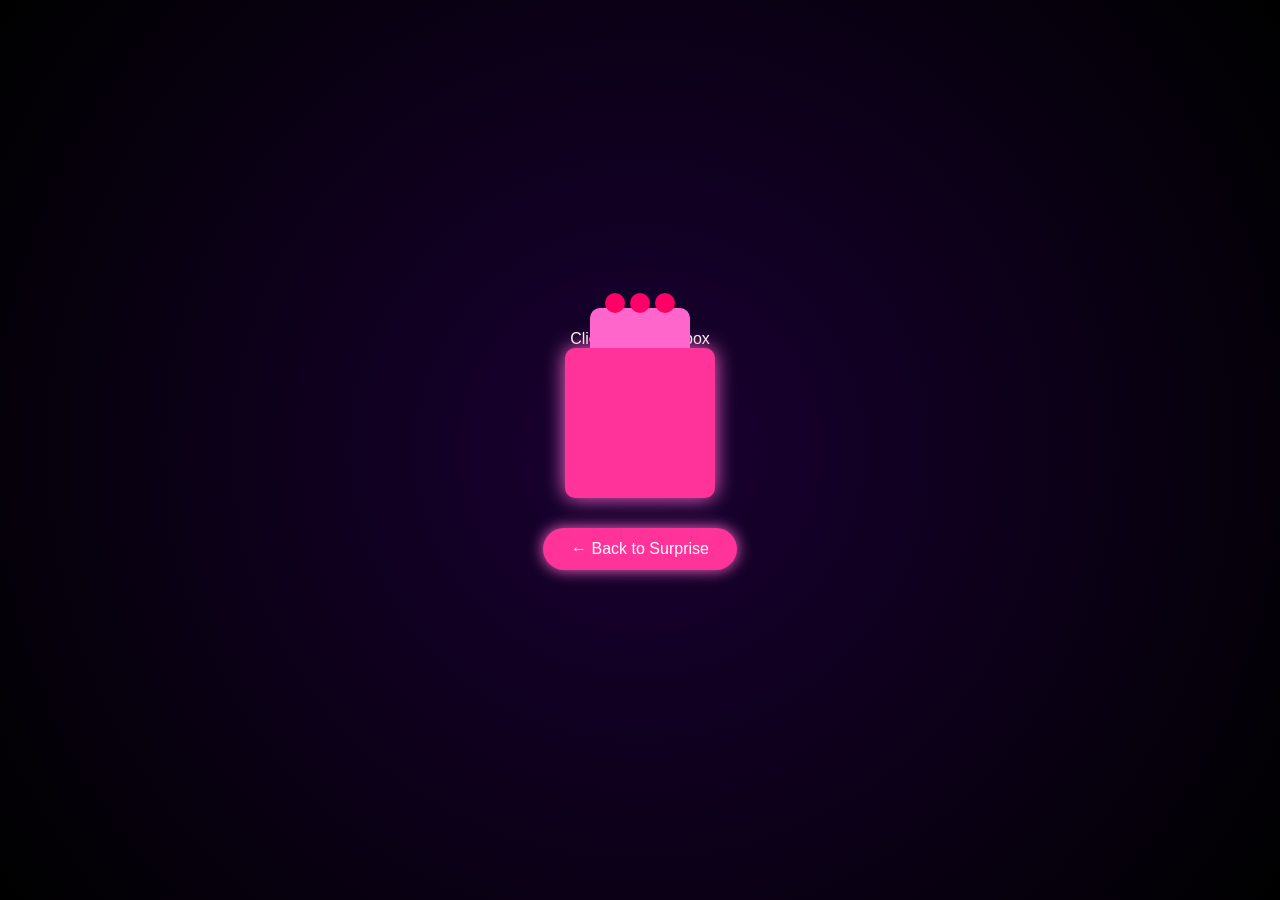
<file: gift7.html>
<!DOCTYPE html>
<html lang="en">
<head>
     <!-- hint to click on the gift box to open it -->
  <div class="hint">Click on the gift box</div>
  <meta charset="UTF-8">
  <meta name="viewport" content="width=device-width, initial-scale=1.0">
  <title>Gift 7 🎁</title>
 
  <style>
    body {
      margin: 0;
      height: 100vh;
      display: flex;
      flex-direction: column;
      justify-content: center;
      align-items: center;
      background: radial-gradient(circle at center, #1a0033, #000);
      color: #fff;
      font-family: 'Poppins', sans-serif;
      text-align: center;
      overflow-y: auto; /* scroll enabled */
    }

    /* Gift Box */
    .gift-box {
      position: relative;
      width: 150px;
      height: 150px;
      background: #ff3399;
      border-radius: 10px;
      box-shadow: 0 0 20px #ff66cc;
      cursor: pointer;
      animation: bounce 1.5s infinite;
    }

    .gift-box::before {
      content: "";
      position: absolute;
      top: -40px;
      left: 50%;
      transform: translateX(-50%);
      width: 100px;
      height: 40px;
      background: #ff66cc;
      border-radius: 10px 10px 0 0;
      
    }

    .gift-box::after {
      content: "";
      position: absolute;
      top: -55px;
      left: 50%;
      transform: translateX(-50%);
      width: 20px;
      height: 20px;
      border-radius: 50%;
      background: #ff0066;
      box-shadow: -25px 0 #ff0066, 25px 0 #ff0066;
    }

    @keyframes bounce {
      0%, 100% { transform: translateY(0); }
      50% { transform: translateY(-10px); }
    }

    /* Hidden Surprise */
    .message {
      display: none;
      font-size: 1.5rem;
      margin-top: 20px;
      color: #ffccff;
      text-shadow: 0 0 10px #ff66cc, 0 0 20px #ff3399;
    }

    /* Confetti */
    .confetti {
      position: absolute;
      width: 8px;
      height: 14px;
      background: #ffcc00;
      opacity: 0.8;
      animation: fall 3s linear infinite;
    }

    @keyframes fall {
      0% { transform: translateY(-100vh) rotate(0deg); }
      100% { transform: translateY(100vh) rotate(360deg); }
    }

    /* Back Button */
    .btn {
      margin-top: 30px;
      background: #ff3399;
      border: none;
      padding: 12px 28px;
      border-radius: 50px;
      font-size: 1rem;
      color: white;
      cursor: pointer;
      box-shadow: 0 0 15px #ff66cc;
      transition: all 0.3s ease;
    }

    .btn:hover {
      background: #ff66cc;
      box-shadow: 0 0 30px #ff3399;
      transform: scale(1.1);
    }
  </style>
</head>
<body>

  <!-- Gift Box -->
  <div class="gift-box" onclick="openGift()"></div>
  

  <!-- Surprise Message -->
  <div class="message" id="message">
    🎉 Surprise! 🎉 <br>
    Happy Birthday Kajal Didi 💖 <br>
    You are truly the most special gift in our lives ✨
  </div>

  <a href="surprise.html"><button class="btn">← Back to Surprise</button></a>

  <script>
    function openGift() {
      document.querySelector('.gift-box').style.display = "none";
      document.getElementById("message").style.display = "block";

      // Generate Confetti
      for (let i = 0; i < 50; i++) {
        let confetti = document.createElement("div");
        confetti.className = "confetti";
        confetti.style.left = Math.random() * 100 + "vw";
        confetti.style.background = `hsl(${Math.random() * 360}, 100%, 50%)`;
        confetti.style.animationDuration = (2 + Math.random() * 3) + "s";
        document.body.appendChild(confetti);

        setTimeout(() => { confetti.remove(); }, 5000);
      }
    }
  </script>
  <!-- Birthday Song -->
  <audio autoplay loop>
    <source src="happy_birthday.mp3" type="audio/mpeg">
  </audio>
</body>
</html>
</file>
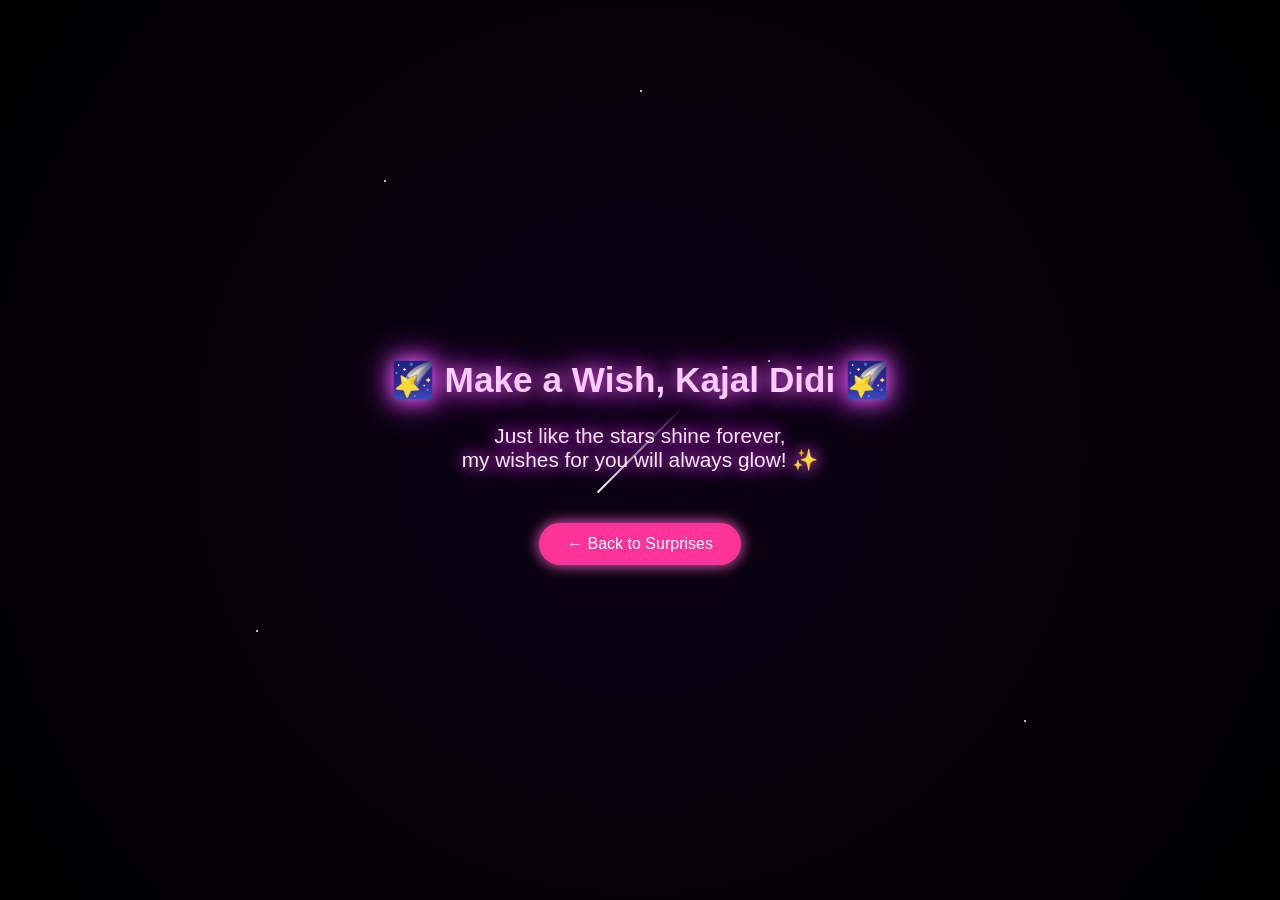
<file: gift8.html>
<!DOCTYPE html>
<html lang="en">
<head>
  <meta charset="UTF-8">
  <meta name="viewport" content="width=device-width, initial-scale=1.0">
  <title>Gift 8 🌌</title>
  <style>
    body {
      margin: 0;
      height: 100vh;
      overflow-y: auto; /* scroll enabled */
      display: flex;
      justify-content: center;
      align-items: center;
      background: radial-gradient(circle at center, #0b0014, #000);
      font-family: 'Poppins', sans-serif;
      color: #fff;
      text-align: center;
    }

    /* Stars Background */
    .star {
      position: absolute;
      width: 2px;
      height: 2px;
      background: white;
      border-radius: 50%;
      animation: twinkle 2s infinite;
    }
    @keyframes twinkle {
      0%, 100% { opacity: 0.3; }
      50% { opacity: 1; }
    }

    /* Shooting Star */
    .shooting-star {
      position: absolute;
      width: 120px;
      height: 2px;
      background: linear-gradient(90deg, white, transparent);
      transform: rotate(-45deg);
      animation: shoot 5s linear infinite;
    }
    @keyframes shoot {
      0% {
        top: -50px;
        left: -200px;
        opacity: 0;
      }
      10% {
        opacity: 1;
      }
      50% {
        top: 50%;
        left: 100%;
        opacity: 0;
      }
      100% {
        top: 100%;
        left: 150%;
        opacity: 0;
      }
    }

    /* Heading */
    h1 {
      position: relative;
      font-size: 2.2rem;
      color: #ffccff;
      text-shadow: 0 0 20px #ff66ff, 0 0 40px #cc33ff;
      animation: glow 3s infinite alternate;
    }
    @keyframes glow {
      from { text-shadow: 0 0 10px #ff66ff, 0 0 20px #cc33ff; }
      to { text-shadow: 0 0 30px #ff99ff, 0 0 60px #ff33cc; }
    }

    p {
      font-size: 1.3rem;
      color: #ffe6ff;
      margin-top: 10px;
      text-shadow: 0 0 15px #ff66ff, 0 0 25px #cc33ff;
    }

    /* Back Button */
    .btn {
      margin-top: 30px;
      background: #ff3399;
      border: none;
      padding: 12px 28px;
      border-radius: 50px;
      font-size: 1rem;
      color: white;
      cursor: pointer;
      box-shadow: 0 0 15px #ff66cc;
      transition: all 0.3s ease;
    }
    .btn:hover {
      background: #ff66cc;
      box-shadow: 0 0 30px #ff3399;
      transform: scale(1.1);
    }
  </style>
</head>
<body>
  <!-- Stars -->
  <div class="star" style="top:20%; left:30%;"></div>
  <div class="star" style="top:40%; left:60%;"></div>
  <div class="star" style="top:70%; left:20%;"></div>
  <div class="star" style="top:80%; left:80%;"></div>
  <div class="star" style="top:10%; left:50%;"></div>

  <!-- Shooting Star -->
  <div class="shooting-star"></div>

  <!-- Message -->
  <div>
    <h1>🌠 Make a Wish, Kajal Didi 🌠</h1>
    <p>Just like the stars shine forever,<br>my wishes for you will always glow! ✨</p>
    <a href="surprise.html"><button class="btn">← Back to Surprises</button></a>
  </div>
  <!-- Birthday Song -->
  <audio autoplay loop>
    <source src="happy_birthday.mp3" type="audio/mpeg">
  </audio>
</body>
</html>
</file>
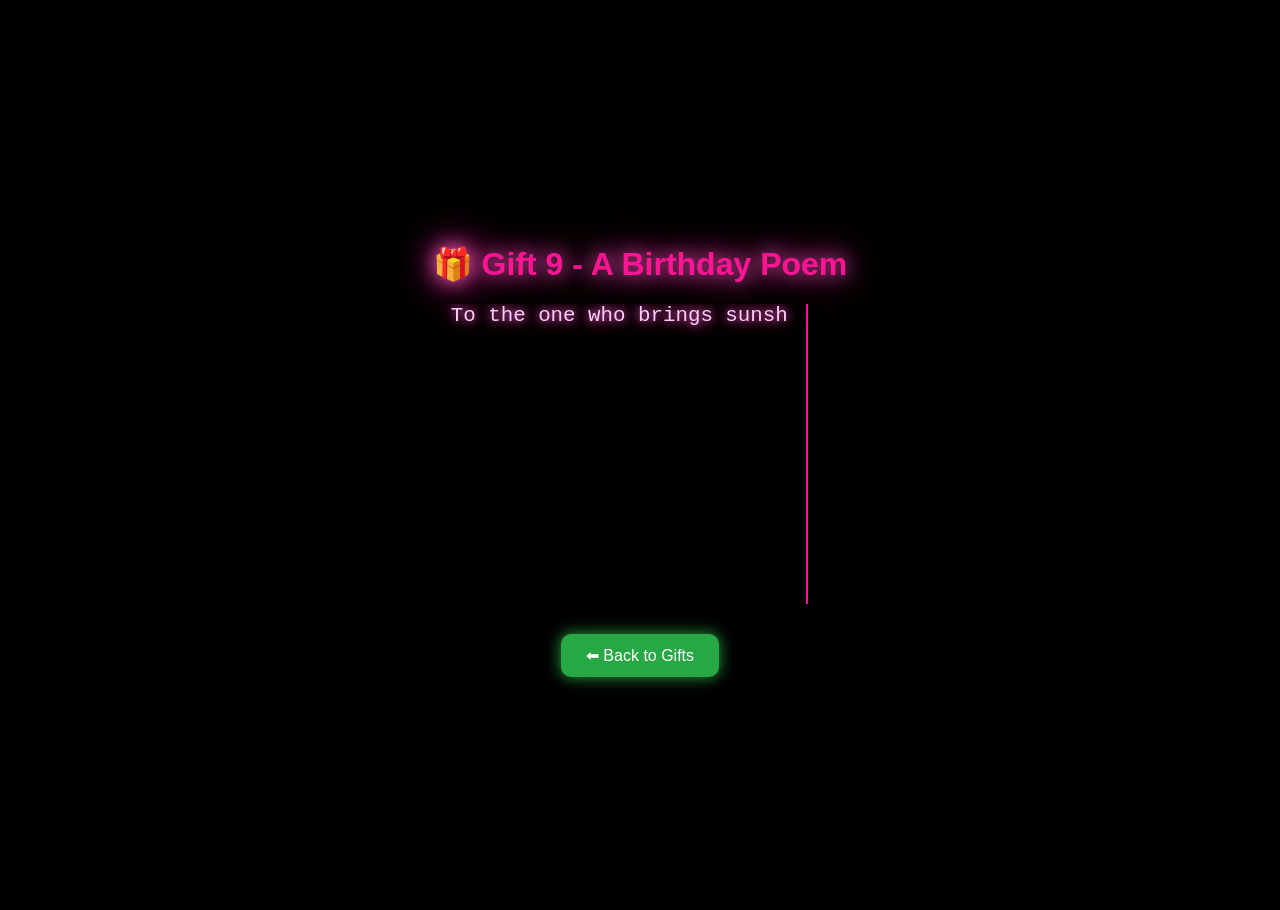
<file: gift9.html>
<!DOCTYPE html>
<html lang="en">
<head>
  <meta charset="UTF-8" />
  <meta name="viewport" content="width=device-width, initial-scale=1.0"/>
  <title>Gift 9 🎉</title>
  <style>
    body {
      margin: 0;
      height: 100vh;
      background: #000;
      color: white;
      font-family: 'Poppins', sans-serif;
      display: flex;
      flex-direction: column;
      justify-content: center;
      align-items: center;
      text-align: center;
     overflow-y: auto; /* scroll enabled */
    }

    h1 {
      color: #ff1493;
      text-shadow: 0 0 20px #ff66cc, 0 0 40px #ff1493;
    }

    .typewriter {
      color: #ffccff;
      font-size: 1.3rem;
      font-family: 'Courier New', Courier, monospace;
      white-space: pre-wrap;
      border-right: 2px solid #ff1493;
      width: 90%;
      max-width: 700px;
      overflow: hidden;
      min-height: 300px;
      margin-top: 20px;
      text-shadow: 0 0 10px #ff66cc, 0 0 20px #ff3399;
    }

    .back-button {
      margin-top: 30px;
      display: inline-block;
      padding: 12px 25px;
      background: #28a745;
      color: white;
      text-decoration: none;
      border-radius: 10px;
      box-shadow: 0 0 15px #28a745;
      transition: background 0.3s ease, transform 0.3s ease;
    }

    .back-button:hover {
      background: #1c7c34;
      transform: scale(1.1);
    }

    /* Fireworks */
    .firework {
      position: absolute;
      width: 5px;
      height: 5px;
      background: transparent;
      border-radius: 50%;
      animation: explode 1.5s ease-out forwards;
    }

    @keyframes explode {
      0% { transform: scale(0); opacity: 1; }
      100% { transform: scale(5); opacity: 0; }
    }
  </style>
</head>
<body>
  <div class="container">
    <h1>🎁 Gift 9 - A Birthday Poem</h1>
    <div class="typewriter" id="poem"></div>
    <a href="surprise.html" class="back-button">⬅ Back to Gifts</a>
  </div>

  <script>
    // Typewriter poem
    const poemLines = [
      "To the one who brings sunshine to our skies, ☀",
      "With love that shines and never dies. 💖",
      "Your smile brightens up the darkest day, 😊",
      "And your kindness always leads the way. 🌸",
      "",
      "From childhood tales to grown-up dreams, ✨",
      "You’ve stitched our world with loving seams. 🧵",
      "A sister, a guide, a soul so true, 🌈",
      "I’m lucky every day to have you. 💫",
      "",
      "Happy Birthday Kajal Didi — you’re a gem, 💎",
      "A blessing beyond any precious diadem. 🎁",
      "May your path be filled with light, 🌟",
      "And your heart always feel this bright. ❤"
    ];

    const element = document.getElementById("poem");
    let line = 0;
    let char = 0;

    function typeLine() {
      if (line < poemLines.length) {
        if (char < poemLines[line].length) {
          element.textContent += poemLines[line].charAt(char);
          char++;
          setTimeout(typeLine, 40);
        } else {
          element.textContent += "\n";
          line++;
          char = 0;
          setTimeout(typeLine, 300);
        }
      }
    }
    typeLine();

    // Fireworks effect
    function createFirework() {
      const colors = ["#ff1493", "#ffcc00", "#00ffcc", "#ff3333", "#66ff66", "#3399ff"];
      const firework = document.createElement("div");
      firework.className = "firework";
      firework.style.left = Math.random() * 100 + "vw";
      firework.style.top = Math.random() * 100 + "vh";
      firework.style.background = colors[Math.floor(Math.random() * colors.length)];
      document.body.appendChild(firework);

      setTimeout(() => {
        firework.remove();
      }, 1500);
    }

    setInterval(createFirework, 500);
  </script>

  <!-- Birthday Song -->
  <audio autoplay loop>
    <source src="happy_birthday.mp3" type="audio/mpeg">
  </audio>
</body>
</html>
</file>
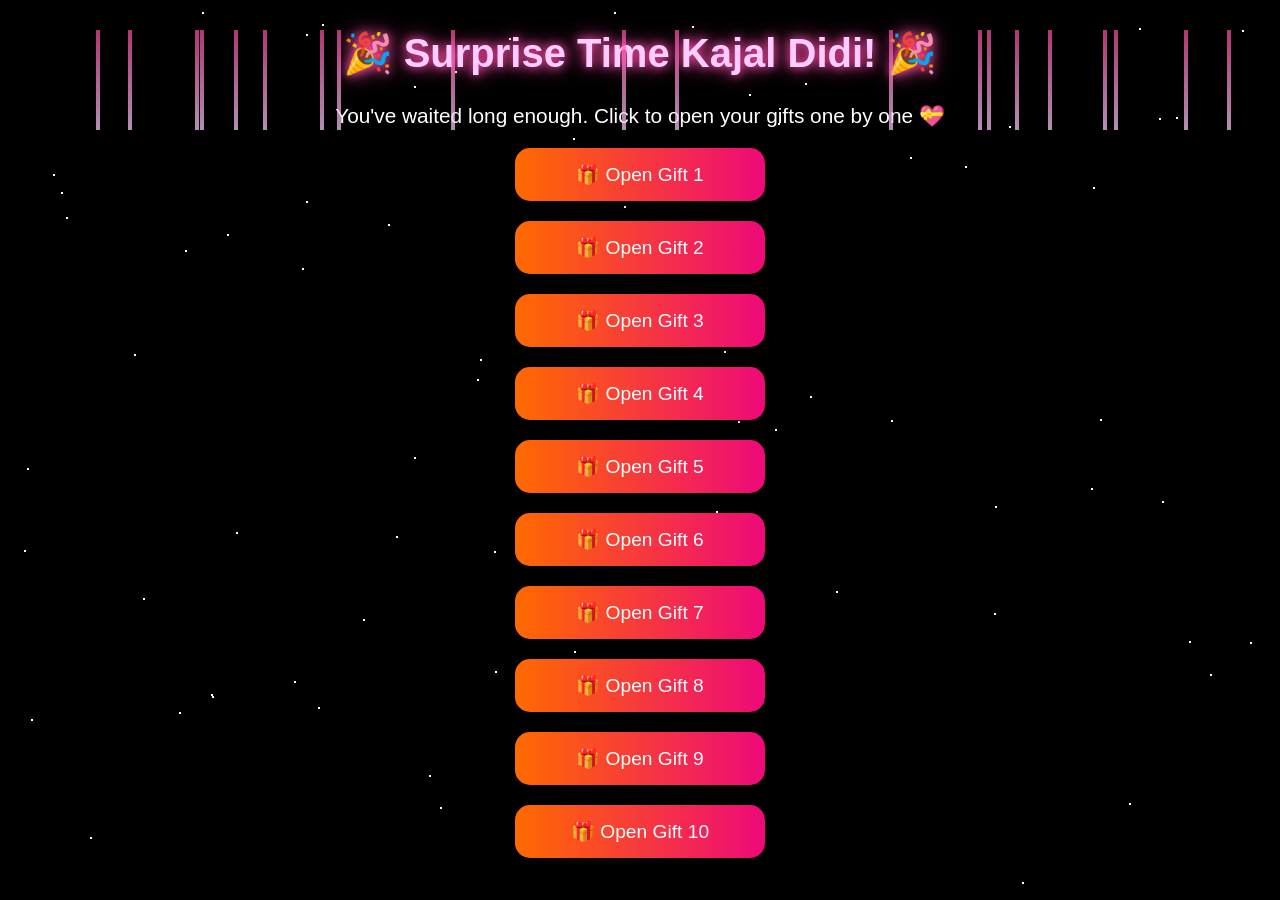
<file: surprise.html>
<!DOCTYPE html>
<html lang="en">

<head>
  <meta charset="UTF-8" />
  <meta name="viewport" content="width=device-width, initial-scale=1.0"/>
  <title>🎁 Your Surprise Gifts!</title>

  <style>
    /* Background */
    body {
      margin: 0;
      font-family: 'Segoe UI', sans-serif;
      color: white;
      background: black;
      text-align: center;
      overflow-y: auto; /* scroll enabled */
    }

    h1 {
      margin-top: 30px;
      font-size: 2.5rem;
      color: #ffccff;
      text-shadow: 0 0 10px #ff4da6, 0 0 20px #ff4da6;
    }

    .message {
      font-size: 1.3rem;
      margin-bottom: 20px;
    }

    /* Floating stars */
    .stars {
      position: fixed;
      width: 100%;
      height: 100%;
      top: 0;
      left: 0;
      overflow: hidden;
      z-index: -1;
    }

    .stars span {
      position: absolute;
      width: 2px;
      height: 2px;
      background: white;
      animation: twinkle 3s infinite linear;
    }

    @keyframes twinkle {
      0% { opacity: 0; transform: scale(0); }
      50% { opacity: 1; transform: scale(1.5); }
      100% { opacity: 0; transform: scale(0); }
    }

    /* Floating ribbons */
    .ribbon {
      position: absolute;
      width: 4px;
      height: 100px;
      background: linear-gradient(to bottom, #ff4da6, #ffccff);
      opacity: 0.7;
      animation: fall 5s linear infinite;
    }

    @keyframes fall {
      0% { transform: translateY(-150px) rotate(0deg); }
      100% { transform: translateY(100vh) rotate(360deg); }
    }

    /* Gift buttons */
    .gift-button {
      display: block;
      margin: 20px auto;
      padding: 15px 25px;
      font-size: 1.2rem;
      color: white;
      background: linear-gradient(to right, #ff6a00, #ee0979);
      border: none;
      border-radius: 15px;
      text-decoration: none;
      box-shadow: 0 5px 15px rgba(0,0,0,0.2);
      transition: transform 0.3s;
      width: 200px;
    }

    .gift-button:hover {
      transform: scale(1.05);
    }
  </style>
</head>

<body>
  <div class="stars">
    <!-- Generate stars -->
    <script>
      for (let i = 0; i < 80; i++) {
        let star = document.createElement("span");
        star.style.left = Math.random() * window.innerWidth + "px";
        star.style.top = Math.random() * window.innerHeight + "px";
        star.style.animationDuration = 2 + Math.random() * 3 + "s";
        document.querySelector(".stars").appendChild(star);
      }
    </script>
  </div>

  <!-- Ribbons -->
  <script>
    for (let i = 0; i < 20; i++) {
      let ribbon = document.createElement("div");
      ribbon.className = "ribbon";
      ribbon.style.left = Math.random() * window.innerWidth + "px";
      ribbon.style.animationDuration = 3 + Math.random() * 4 + "s";
      document.body.appendChild(ribbon);
    }
  </script>

  <div class="container">
    <h1>🎉 Surprise Time Kajal Didi! 🎉</h1>
    <p class="message">You've waited long enough. Click to open your gifts one by one 💝</p>

    <a class="gift-button" href="gift1.html">🎁 Open Gift 1</a>
    <a class="gift-button" href="gift2.html">🎁 Open Gift 2</a>
    <a class="gift-button" href="gift3.html">🎁 Open Gift 3</a>
    <a class="gift-button" href="gift4.html">🎁 Open Gift 4</a>
    <a class="gift-button" href="gift5.html">🎁 Open Gift 5</a>
    <a class="gift-button" href="gift6.html">🎁 Open Gift 6</a>
    <a class="gift-button" href="gift7.html">🎁 Open Gift 7</a>
    <a class="gift-button" href="gift8.html">🎁 Open Gift 8</a>
    <a class="gift-button" href="gift9.html">🎁 Open Gift 9</a>
    <a class="gift-button" href="gift10.html">🎁 Open Gift 10</a>
  </div>

  <!-- Birthday Song -->
  <audio autoplay loop>
    <source src="happy.mp3" type="audio/mpeg">
  </audio>
</body>
</html>
</file>
<file: style.css>
body {
  margin: 0;
  padding: 0;
  background: linear-gradient(to right, #ffe0f0, #ffc1cc);
  font-family: 'Segoe UI', sans-serif;
  color: #333;
  overflow-y: auto;        /* ✅ allow vertical scroll */
  overflow-x: hidden;      /* ✅ prevent sideways scroll */
  scroll-behavior: smooth; /* ✅ smooth scrolling */
}

.container {
  max-width: 750px;
  margin: 5% auto;
  background: #fff;
  border-radius: 20px;
  padding: 40px;
  text-align: center;
  box-shadow: 0 0 25px rgba(255, 105, 180, 0.3);
  position: relative;
  z-index: 2;
}

h1 {
  font-size: 3rem;
  font-family: 'Great Vibes', cursive;
  color: #d63384;
  margin-bottom: 10px;
}

.message {
  font-size: 1.2rem;
  margin: 15px 0 25px;
  color: #555;
}

.countdown h2 {
  font-size: 1.6rem;
  color: #007bff;
  margin-bottom: 15px;
}

.time-boxes {
  display: flex;
  justify-content: center;
  gap: 20px;
}

.time-boxes div {
  background: #ffe6f2;
  border-radius: 10px;
  padding: 10px 20px;
  box-shadow: 0 5px 15px rgba(255, 105, 180, 0.2);
}

.time-boxes span {
  font-size: 2rem;
  font-weight: bold;
  display: block;
  color: #ff1493;
}

.time-boxes p {
  margin: 5px 0 0;
  font-size: 0.9rem;
  color: #555;
}

#surprise {
  margin-top: 30px;
}

.surprise-text {
  font-size: 1.5rem;
  color: #28a745;
  margin-top: 10px;
}

.cake-img {
  width: 180px;
  margin: 15px auto;
  border-radius: 10px;
  box-shadow: 0 5px 20px rgba(255, 105, 180, 0.3);
  animation: popIn 1s ease-in-out;
}

.love-msg {
  font-weight: bold;
  font-size: 1.1rem;
  color: #e91e63;
  margin-top: 20px;
}

.reveal-button {
  display: inline-block;
  margin-top: 20px;
  padding: 12px 24px;
  font-size: 1.1rem;
  background: #ff69b4;
  color: white;
  border: none;
  border-radius: 10px;
  text-decoration: none;
  transition: background 0.3s ease;
  box-shadow: 0 0 10px #ff69b4;
}

.reveal-button:hover {
  background: #e91e63;
}

/* Background animation */
.background-animation::before {
  content: "";
  position: absolute;
  width: 200%;
  height: 200%;
  background: radial-gradient(circle, rgba(255,192,203,0.3) 0%, transparent 70%);
  animation: floatHearts 12s linear infinite;
  z-index: 0;
  top: -50%;
  left: -50%;
}

@keyframes floatHearts {
  0% { transform: translate(0, 0); }
  100% { transform: translate(50%, 50%); }
}

@keyframes popIn {
  from { opacity: 0; transform: scale(0.9); }
  to { opacity: 1; transform: scale(1); }
}
</file>
